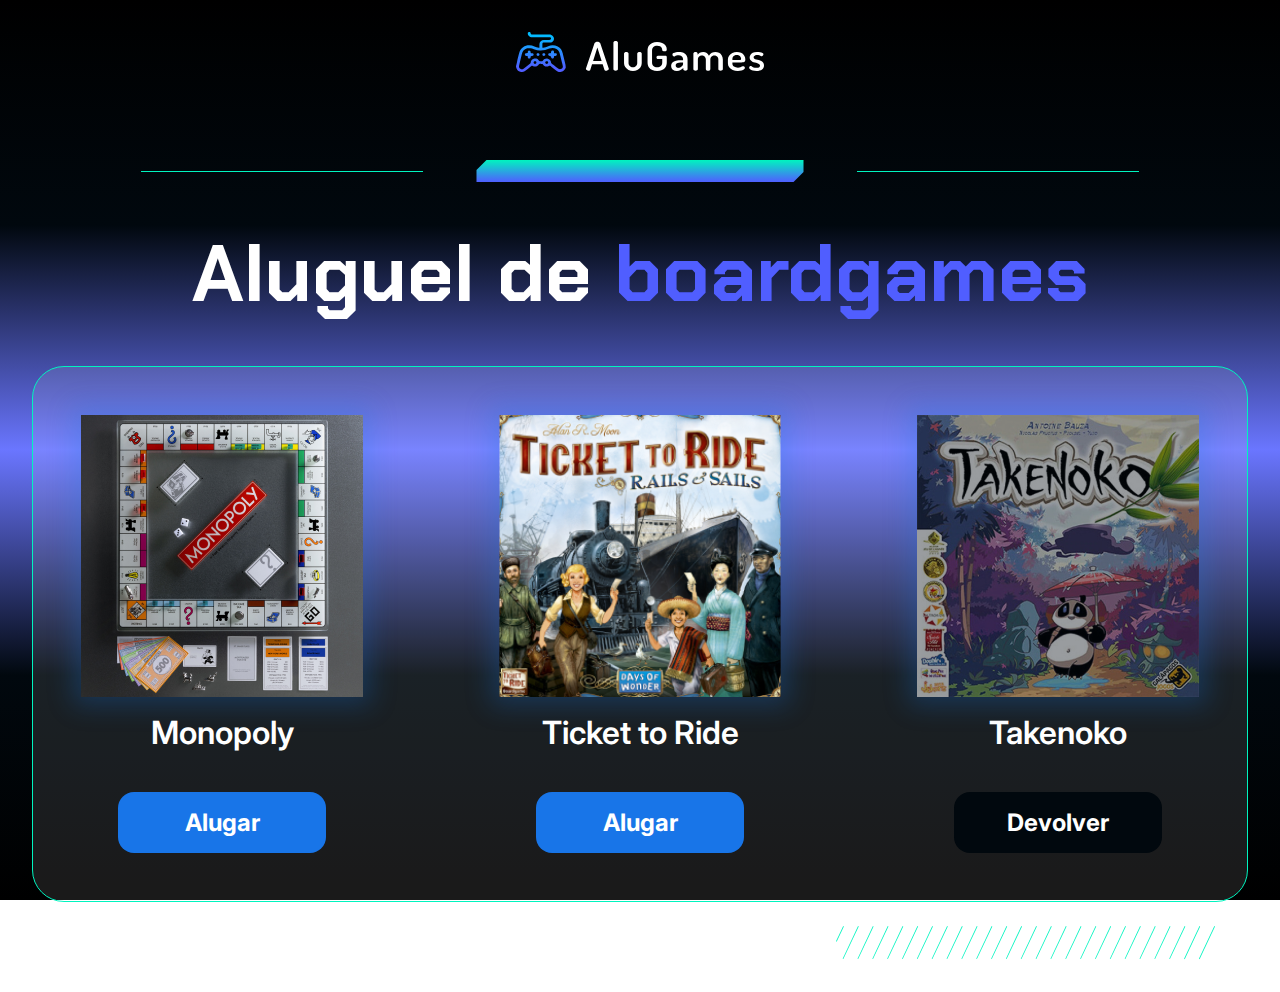
<file: alugames/index.html>
<!DOCTYPE html>
<html lang="en">

<head>
    <meta charset="UTF-8">
    <meta name="viewport" content="width=device-width, initial-scale=1.0">
    <title>AluGames</title>
    <link rel="stylesheet" href="css/main.css">
</head>

<body class="body">
    <main class="container main">
        <img src="img/logo.svg" alt="Logo AluGames">
        <section class="divisor">
            <div class="divisor__line"></div>
            <img src="img/fade_bar.svg" alt="Visual bar" class="divisor__bar">
            <div class="divisor__line"></div>
        </section>
        <h1 class="page-title">Aluguel de <span class="page-title__emphasis">boardgames</span></h1>
        <section class="dashboard">
            <ul class="dashboard__items">
                <li class="dashboard__items__item" id="game-1">
                    <div class="dashboard__item__img">
                        <img src="img/monopoly.png" alt="Capa jogo Monopoly">
                    </div>
                    <p class="dashboard__item__name">Monopoly</p>
                    <a onclick="alterarStatus(1)" href="#" class="dashboard__item__button">Alugar</a>
                </li>
                <li class="dashboard__items__item" id="game-2">
                    <div class="dashboard__item__img">
                        <img src="img/ticket_to_ride.png" alt="Capa jogo Ticket to Ride">
                    </div>
                    <p class="dashboard__item__name">Ticket to Ride</p>
                    <a onclick="alterarStatus(2)" href="#" class="dashboard__item__button">Alugar</a>
                </li>
                <li class="dashboard__items__item" id="game-3">
                    <div class="dashboard__item__img dashboard__item__img--rented">
                        <img src="img/takenoko.png" alt="Capa jogo Takenoko">
                    </div>
                    <p class="dashboard__item__name">Takenoko</p>
                    <a onclick="alterarStatus(3)" href="#" class="dashboard__item__button dashboard__item__button--return">Devolver</a>
                </li>
            </ul>
        </section>
        <img src="img/hachuras.svg" alt="Visual hachuras" class="hachuras">
    </main>

    <script src="js/app.js"></script>
</body>

</html>
</file>
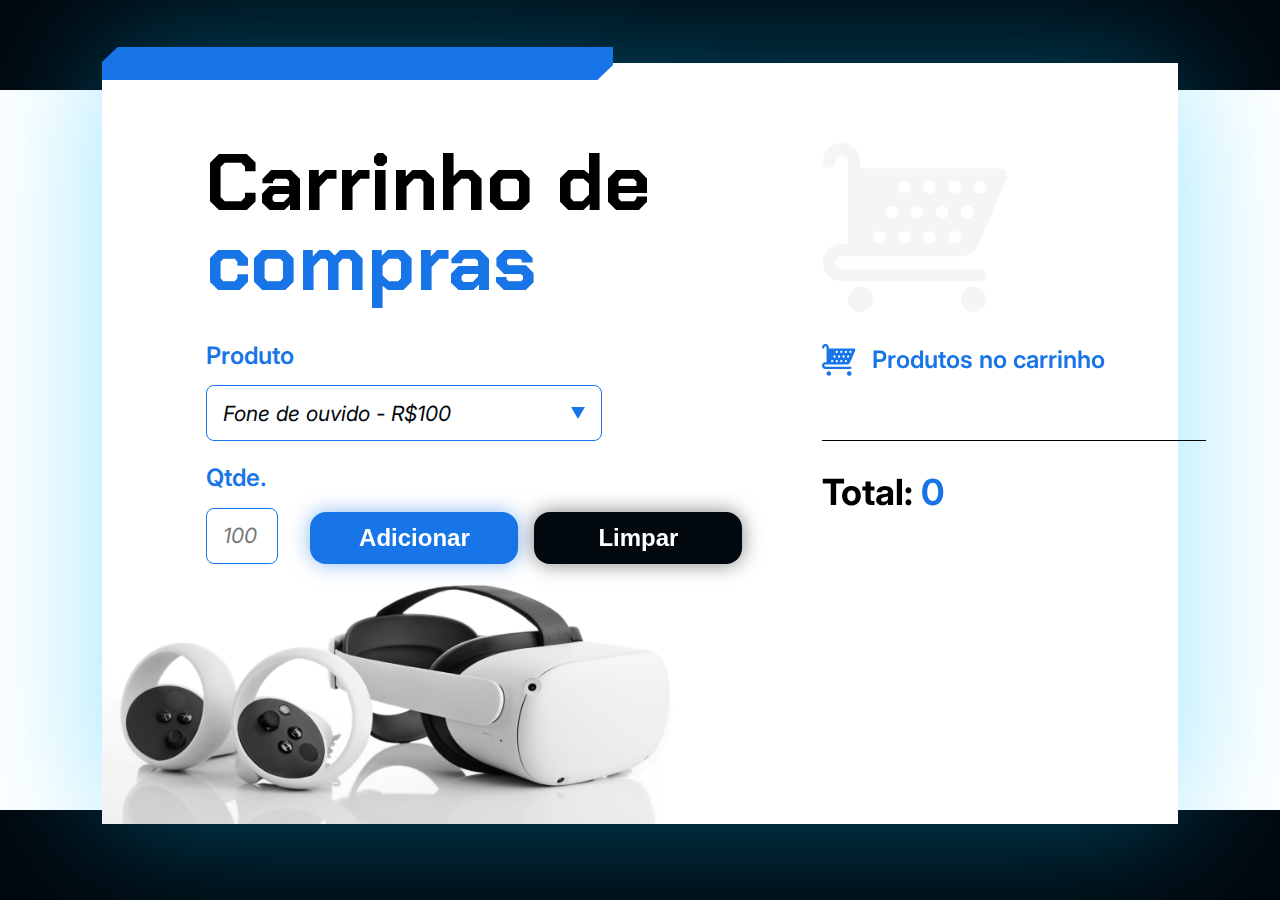
<file: carrinho-compras/index.html>
<!DOCTYPE html>
<html lang="en">

<head>
  <meta charset="UTF-8">
  <meta name="viewport" content="width=device-width, initial-scale=1.0">

  <link rel="preconnect" href="https://fonts.googleapis.com">
  <link rel="preconnect" href="https://fonts.gstatic.com" crossorigin>
  <link href="https://fonts.googleapis.com/css2?family=Chakra+Petch:wght@700&family=Inter:wght@400;600;700&display=swap"
    rel="stylesheet">
  <link rel="stylesheet" href="style.css">

  <title>Carrinho de compras</title>
</head>

<body>
  <main class="conteudo-principal">
    <div class="grafismo-azul"></div>
    <section class="adicionar-produto">
      <h1 class="titulo">
        Carrinho de <span class="texto-azul">compras</span>
      </h1>

      <form class="formulario">
        <label class="campo-grupo">
          <span class="texto-medio-azul">Produto</span>
          <select class="produto-input" name="produto" id="produto">
            <option value="Fone de ouvido - R$100">Fone de ouvido - R$100</option>
            <option value="Celular - R$1400">Celular - R$1400</option>
            <option value="Oculus VR - R$5000">Oculus VR - R$5000</option>
          </select>
          </div>
        </label>

        <section class="parte-inferior">
          <label class="campo-grupo">
            <span class="texto-medio-azul">Qtde.</span>
            <input class="quantidade-input" id="quantidade" type="number" placeholder="100">
          </label>

          <section class="botoes-wrapper">
            <button onclick="adicionar()" type="button" class="botao-form botao-adicionar">Adicionar</button>
            <button onclick="limpar()" type="button" class="botao-form botao-limpar">Limpar</button>
          </section>
        </section>
      </form>
    </section>
    <section class="carrinho">
      <img src="./assets/carrinho-cinza.svg" alt="Imagem de um carrinho de compras cinza">

      <div class="titulo-wrapper">
        <img src="./assets/icone-carrinho.svg" alt="ícone de carrinho">

        <h2 class="carrinho__titulo">Produtos no carrinho</h2>
      </div>

      <section class="carrinho__produtos" id="lista-produtos">
        <section class="carrinho__produtos__produto">
          <span class="texto-azul">1x</span> Celular <span class="texto-azul">R$1400</span>
        </section>
      </section>

      <div class="divisoria"></div>

      <p class="carrinho__total">
        Total: <span class="texto-azul" id="valor-total">R$1400</span>
      </p>
    </section>
  </main>

  <script src="js/app.js"></script>
</body>

</html>
</file>
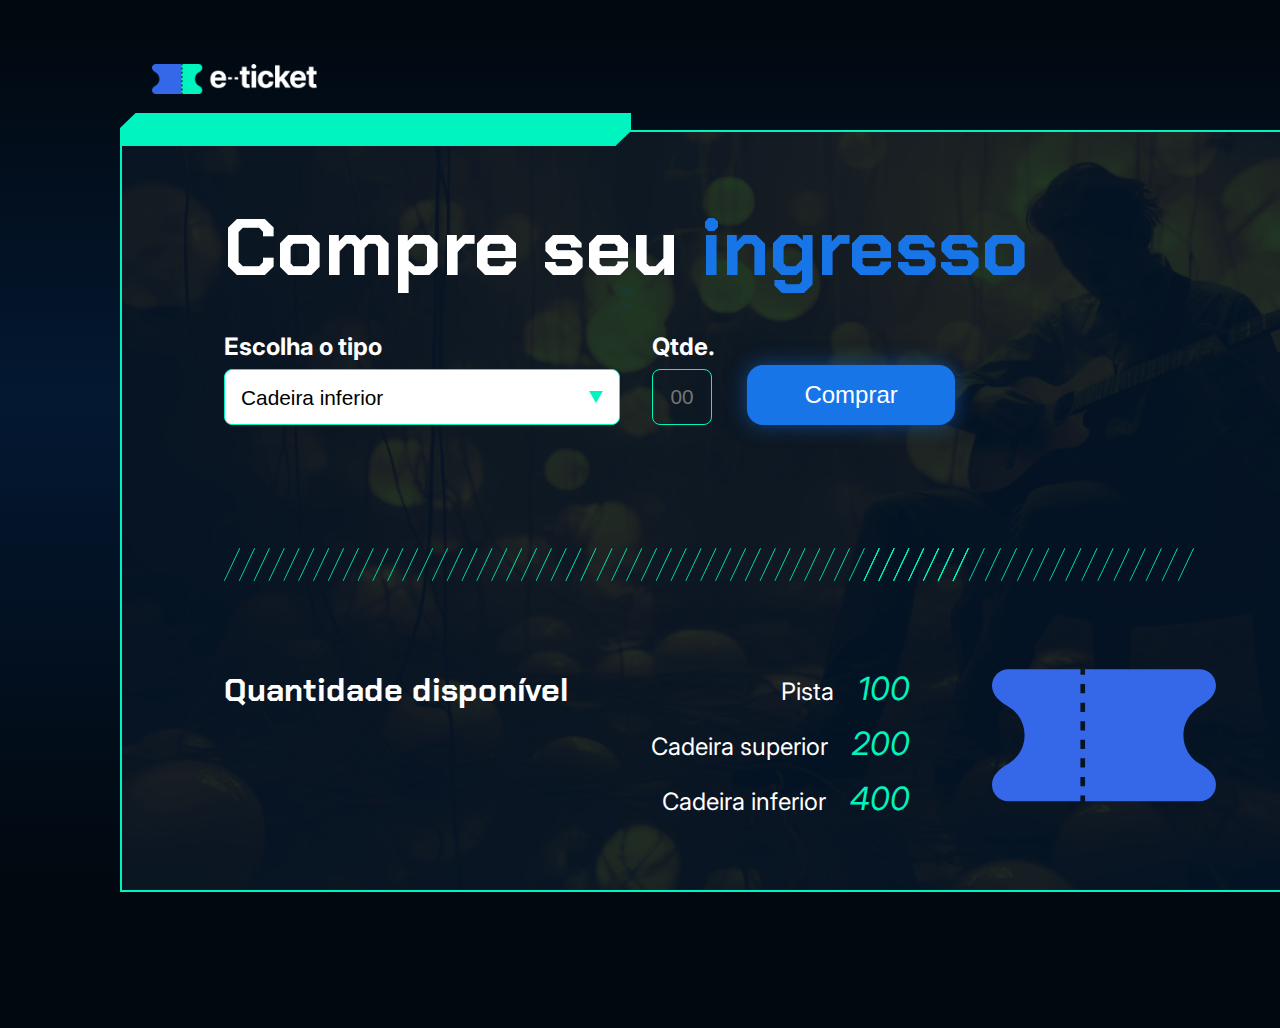
<file: ingresso/index.html>
<!DOCTYPE html>
<html lang="pt-BR">

<head>
    <meta charset="UTF-8">
    <meta name="viewport" content="width=device-width, initial-scale=1.0">
    <link rel="preconnect" href="https://fonts.googleapis.com">
    <link rel="preconnect" href="https://fonts.gstatic.com" crossorigin>
    <link href="https://fonts.googleapis.com/css2?family=Chakra+Petch:wght@700&family=Inter:wght@400;700&display=swap" rel="stylesheet">
    <link rel="stylesheet" href="./styles/_reset.css">
    <link rel="stylesheet" href="./styles/style.css">
    <title>e-Ticket</title>
</head>

<body>
    <header>
        <img class="logo" src="./assets/PNG/Logo e-tricket.png" alt="Logo">
    </header>
    <main class="container">

        <div class="grafismo"></div>
        <h1>Compre seu <span>ingresso</span></h1>
        <form action="">
            <label class="input-group">
                Escolha o tipo
                <select name="tipo-ingresso" id="tipo-ingresso">
                    <option value="inferior">Cadeira inferior</option>
                    <option value="superior">Cadeira superior</option>
                    <option value="pista">Pista</option>
                </select>
            </label>
            <label class="input-group">Qtde.
                <input type="number" id="qtd" placeholder="00" min="1" max="10">
            </label>
            <button onclick="comprar()" type="button">Comprar</button>
        </form>
        <img class="hachuras" src="./assets/SVG/Hachuras.svg" alt="">
        <section>
            <h2>Quantidade disponível</h2>

            <ul class="lista">
                <li>Pista<span id="qtd-pista">100</span></li>
                <li>Cadeira superior<span id="qtd-superior">200</span></li>
                <li>Cadeira inferior<span id="qtd-inferior">400</span></li>
                
            </ul>
            <img src="./assets/Ingresso.svg" alt="">
        </section>
    </main>

    <script src="js/app.js"></script>
</body>

</html>
</file>
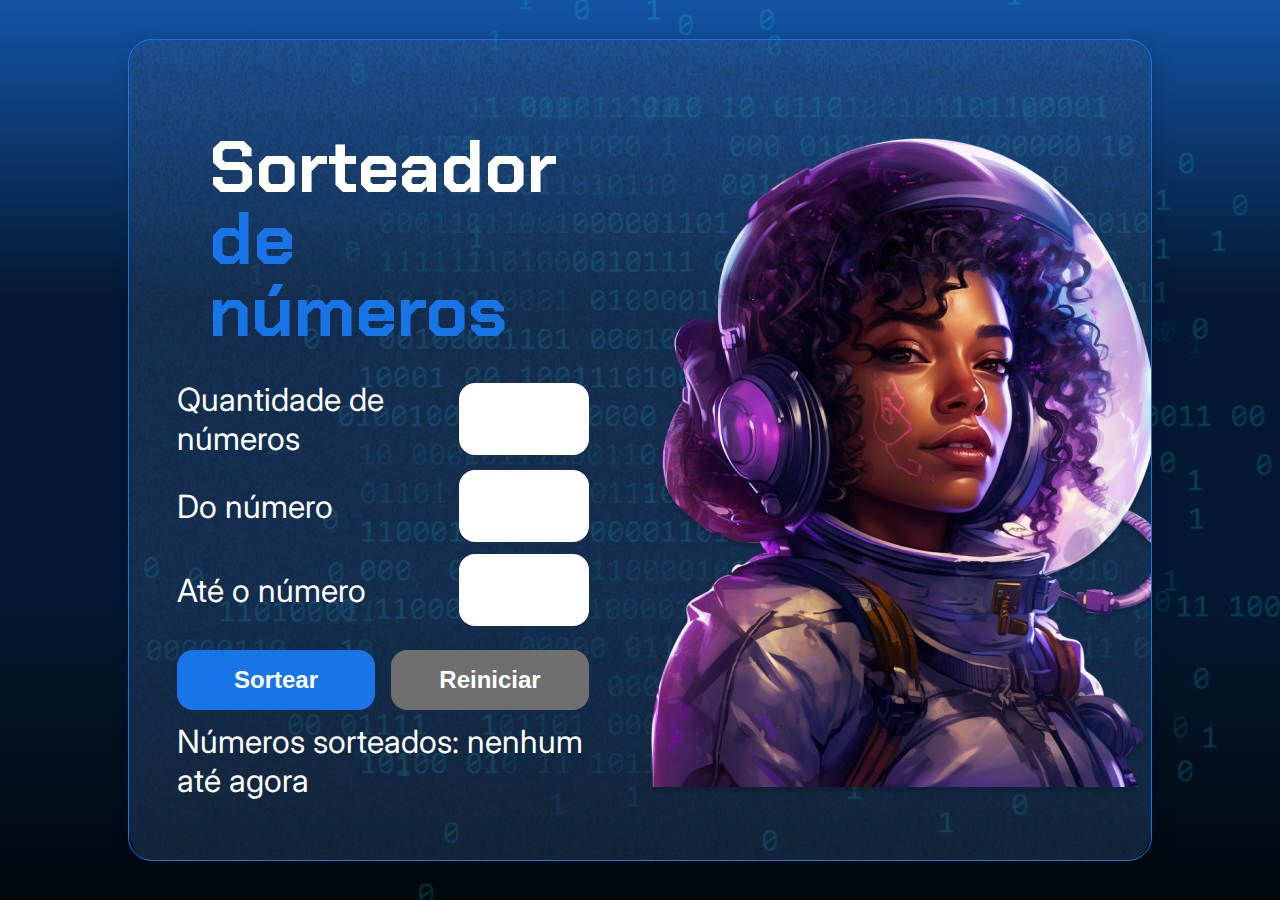
<file: sorteador-numeros/index.html>
<!DOCTYPE html>
<html lang="pt-br">

<head>
    <meta charset="UTF-8">
    <meta name="viewport" content="width=device-width, initial-scale=1.0">
    <link rel="preconnect" href="https://fonts.googleapis.com">
    <link rel="preconnect" href="https://fonts.gstatic.com" crossorigin>
    <link href="https://fonts.googleapis.com/css2?family=Chakra+Petch:wght@700&family=Inter:wght@400;700&display=swap" rel="stylesheet">
    <link rel="stylesheet" href="style.css">
    <title>Sorteador de números</title>
</head>

<body>
    <div class="container">
        <div class="container__conteudo">
            <div class="container__informacoes">
                <div class="container__texto">
                    <h1>Sorteador<span class="container__texto-azul"> de números</span></h1>

                    <div class="container__campo">
                        <label class="texto__paragrafo">Quantidade de números</label>
                        <input class="container__input" id="quantidade" type="number" min="1">
                    </div>
                    
                    <div class="container__campo">
                        <label class="texto__paragrafo">Do número</label>
                        <input class="container__input" id="de" type="number" min="1">
                    </div>
                    
                    <div class="container__campo">
                        <label class="texto__paragrafo">Até o número</label>
                        <input class="container__input" id="ate" type="number" min="1">
                    </div>
                </div>
                
                <div class="chute container__botoes">
                    <button onclick="sortear()" id="btn-sortear" class="container__botao">Sortear</button>
                    <button onclick="reiniciar()" id="btn-reiniciar" class="container__botao-desabilitado" >Reiniciar</button>
                </div>

                <div class="container__texto" id="resultado">
                    <label class="texto__paragrafo">Números sorteados:  nenhum até agora</label>
                </div>
            </div>

            <img src="./img/ia.png" alt="Uma pessoa com capacete de astronauta" class="container__imagem-pessoa" />
        </div>
    </div>

    <script src="app.js" defer></script>
</body>

</html>
</file>
<file: carrinho-compras/style.css>
* {
  margin: 0;
  padding: 0;
  box-sizing: border-box;
}

body {
  min-height: 100vh;
  height: auto;
  background: linear-gradient(to bottom,
      #01080E 10%,
      #FFF 10%,
      #FFF 90%,
      #01080E 90%);
  padding: 7vh 8vw 5vh;
  font-family: 'Inter', sans-serif;
  font-size: 16px;
}

button {
  background: inherit;
  color: inherit;
  border: 0;
}

select {
  appearance: none;
}

input[type="number"]::-webkit-outer-spin-button,
input[type="number"]::-webkit-inner-spin-button {
    -webkit-appearance: none;
    margin: 0;
}

input[type="number"] {
    appearance: textfield;
}

.texto-medio-azul {
  color: var(--Light-Blue, #1875E8);
  font-size: 1.5rem;
  font-style: normal;
  font-weight: 600;
  line-height: 110%; /* 1.65rem */
}

.conteudo-principal {
  filter: drop-shadow(0px 0px 70px rgba(2, 189, 255, 0.40));
  min-height: 100%;
  padding: 5rem 6.5rem;
  
  display: grid;
  grid-template-columns: 1.375fr 1fr;
  column-gap: 5rem;

  background: white url('./assets/oculos.png') no-repeat bottom left;
  background-size: auto 40%;

  position: relative;
  background-position: left bottom -40px;
}

.grafismo-azul {
  position: absolute;
  width: 31.9375rem;
  height: 2.0625rem;
  background-image: url('./assets/grafismo-azul.svg');
  top: -1rem;
}

.titulo {
  font-family: 'Chakra Petch', sans-serif;
  font-size: 5rem;
  font-style: normal;
  font-weight: 700;
  line-height: 100%;
  margin-bottom: 2.5rem;
}

.texto-azul {
  color: #1875E8;
}

.formulario {
  display: flex;
  flex-direction: column;
  align-items: flex-start;
  gap: 1.5rem;
}

.formulario .campo-grupo {
  display: flex;
  flex-direction: column;
  align-items: flex-start;
  gap: 1rem;
}

.produto-input {
  width: 24.75rem;
  height: 3.5rem;
  padding: 1rem;
  border-radius: 0.5rem;
  border: 1px solid var(--Light-Blue, #1875E8);

  color: var(--Void, #01080E);
  font-family: Inter;
  font-size: 1.3125rem;
  font-style: italic;
  font-weight: 400;
  line-height: 110%;
  
  background: url('./assets/arrow-down.svg') no-repeat right 1rem top 50%;
}

.dropdown {
  width: 3.375rem;
  height: 3.5rem;
  padding: 1rem;
  justify-content: center;
  align-items: center;
  gap: 0.625rem;
  border-radius: 0rem 0.5rem 0.5rem 0rem;
  border: 1px solid var(--Light-Blue, #1875E8);
  cursor: pointer;
}

.formulario > .parte-inferior {
  display: flex;
  align-items: flex-end;
  gap: 2rem;
}

.quantidade-input {
  display: flex;
  height: 3.5rem;
  padding: 1rem;
  width: 4.5rem;
  border-radius: 0.5rem;
  border: 1px solid var(--Light-Blue, #1875E8);

  color: var(--Void, #01080E);
  font-family: Inter;
  font-size: 1.3125rem;
  font-style: italic;
  font-weight: 400;
  line-height: 110%;
}

.botoes-wrapper {
  display: flex;
  align-items: flex-end;
  gap: 1rem;
}

.botao-form {
  display: flex;
  flex-direction: column;
  justify-content: center;
  align-items: center;
  width: 13rem;
  height: 3.25rem;
  padding: 1rem 1.5rem;
  gap: 0.625rem;
  border-radius: 1rem;
  cursor: pointer;
}

.botao-adicionar {
  background: var(--Light-Blue, #1875E8);
  box-shadow: 0px 0px 20px 0px rgba(24, 117, 232, 0.50);

  color: var(--Branco, #FFF);
  font-size: 1.5rem;
  font-weight: 700;
  line-height: normal;
}

.botao-limpar {
  border-radius: 1rem;
  background: var(--Void, #01080E);
  box-shadow: 0px 0px 20px 0px rgba(1, 8, 14, 0.50);

  color: var(--Branco, #FFF);
  font-size: 1.5rem;
  font-weight: 700;
  line-height: normal;
}

.carrinho {
  display: flex;
  width: 24rem;
  flex-direction: column;
  align-items: flex-start;
  gap: 2rem;
}

.titulo-wrapper {
  display: flex;
  align-items: center;
  gap: 1rem;
}

.carrinho__titulo {
  color: var(--Light-Blue, #1875E8);
  font-family: Inter;
  font-size: 1.5rem;
  font-style: normal;
  font-weight: 600;
  line-height: 110%; /* 1.65rem */
}

.carrinho__produtos {
  display: flex;
  flex-direction: column;
  align-items: flex-start;
  gap: 1rem;
}

.carrinho__produtos__produto {
  font-size: 1.3125rem;
  font-style: italic;
  font-weight: 400;
  line-height: 110%; /* 1.44375rem */
}

.divisoria {
  width: 24rem;
  height: 0.0625rem;
  background: #000;
}

.carrinho__total {
  font-size: 2.25rem;
  font-weight: 700;
  line-height: 110%; /* 2.475rem */
}

.adicionar-produto {
  padding-bottom: 180px;
}
</file>
<file: ingresso/styles/style.css>
body {
    width: 1440px;
    height: 100vh;
    background: linear-gradient(180deg, rgba(1, 8, 14, 1) 1%, rgba(4, 24, 50, 1) 39%, rgba(1, 8, 14, 1) 88%);
    margin: 5% auto;
    color: #fff;
}

header {
    width: 1200px;
    margin: 2rem auto;
}

header .logo {
    width: 196.8px;
    padding-left: 2rem;
}

main.container {
    width: 1200px;
    height: auto;
    border: 2px solid #00F4BF;
    margin: 0 auto;
    padding: 4.5rem 6.38rem;
    background-image: url('../assets/PNG/Imagem\ com\ borda.png');
    background-size: cover;
    position: relative;
}

main.container .grafismo {
    background: url('../assets/SVG/Grafismo\ verde.svg');
    width: 31.9375rem;
    height: 2.0625rem;
    position: absolute;
    top: -19px;
    left: -2px;
}

main.container h1 {
    font-family: 'Chakra Petch', sans-serif;
    font-size: 5rem;
    line-height: 110%;
}

main.container h1 span {
    color: #1875E8;
}

form {
    display: flex;
    align-items: flex-end;
    gap: 2rem;
    margin: 2.5rem 0;
}

form .input-group {
    display: flex;
    flex-direction: column;
    align-items: flex-start;
    gap: .5rem;

    font-family: 'Inter', sans-serif;
    font-weight: 700;
    font-size: 1.5rem;
}

form .input-group select,
form .input-group input {
    background: none;
    color: white;
    border: 1px solid #00F4BF;
    border-radius: .5rem;
    height: 3.5rem;
    padding: .5rem 1rem;
    font-size: 1.3rem;
}

form .input-group select {
    width: 24.75rem;
    appearance: none;
    background: url('../assets/PNG/Arrow\ down.png') no-repeat right 1rem top 50%;
    color: black;
    background-color: white;
}

form .input-group input {
    width: 60px;
}

form .input-group input::placeholder {
    text-align: center;
}

form button {
    color: white;
    font-size: 1.5rem;
    border: none;
    background-color: #1875E8;
    padding: 1rem 1.5rem;
    border-radius: 1rem;
    width: 13rem;
    box-shadow: 0px 0px 20px 0px rgba(24, 117, 232, 0.50);
    cursor: pointer;
}

.hachuras {
    margin: 5.19rem 0;
}

.container section {
    display: flex;
    justify-content: space-between;
    align-items: flex-start;
    align-self: stretch;
}

.container section h2 {
    font-size: 2rem;
}

.container section ul {
    display: flex;
    flex-direction: column;
    align-items: flex-end;
    gap: 1rem;

    font-size: 1.5rem;
    font-family: 'Inter', sans-serif;
    font-weight: 400;
}

.container section ul li span {
    color: #00F4BF;
    font-style: italic;
    font-size: 2rem;
    padding-left: 1.5rem;
}
</file>
<file: sorteador-numeros/style.css>
* {
    box-sizing: border-box;
    margin: 0;
    padding: 0;
    color: white;
}

body {
    background: linear-gradient(#1354A5 0%, #041832 33.33%, #041832 66.67%, #01080E 100%);
    height: 100vh;
    display: flex;
    align-items: center;
    justify-content: center;
}

body::before {
    background-image: url("img/code.png");
    background-repeat: no-repeat;
    background-position: right;
    content: "";
    display: block;
    position: absolute;
    width: 100%;
    height: 100%;
    opacity: 0.4;
}

.container {
    width: 80%;
    min-height: 50vh;
    display: flex;
    align-items: center;
    justify-content: space-between;
    border-radius: 24px;
    border: 1px solid #1875E8;
    box-shadow: 4px 4px 20px 0px rgba(1, 8, 14, 0.15);
    background-image: url("img/Ruido.png");
    background-size: 100% 100%;
    position: relative;
    overflow: hidden;
}

.container__conteudo {
    display: flex;
    align-items: center;
    position: relative;
    width: 100%;
}

.container__informacoes {
    flex: 1;
    padding: 3rem;
}

.container__texto {
    margin: 12px 0;
    display: flex;
    flex-direction: column;
}

.container__texto-azul {
    color: #1875E8;
    display: block;

}

.container__campo {
    display: flex;
    align-items: center;
    justify-content: space-between;
    margin-bottom: 12px;
}

.container__input {
    width: 130px;
    height: 72px;
    border-radius: 16px;
    background-color: #FFF;
    border: none;
    color: #1875E8;
    padding: 2rem;
    font-size: 24px;
    font-weight: 700;
    font-family: 'Inter', sans-serif;
}

.container__botoes {
    display: flex;
    flex-direction: row;
    gap: 1em;
}

.container__botao {
    border-radius: 16px;
    background: #1875E8;
    padding: 16px 24px;
    font-size: 24px;
    width: 100%;
    font-weight: 700;
    border: none;
    cursor: pointer;
}

.container__botao-desabilitado {
    border-radius: 16px;
    background: #6f6f70;
    padding: 16px 24px;
    font-size: 24px;
    width: 100%;
    font-weight: 700;
    border: none;
    cursor: not-allowed;
}

h1 {
    font-family: 'Chakra Petch', sans-serif;
    font-size: 72px;
    font-style: normal;
    font-weight: 700;
    line-height: 100%;
    padding: 2rem;
}

.texto__paragrafo {
    color: #FFF;
    font-family: 'Inter';
    font-size: 32px;
    font-style: normal;
    font-weight: 400;
    line-height: normal;
}

.container__imagem-pessoa {
    max-width: 100%;
    height: auto;
    margin-top: 2rem;
}

button:disabled {
    background-color: gray;
}

@media screen and (max-width: 1250px) {
    .container__imagem-pessoa {
        display: none;
    }

    h1 {
        font-size: 50px;
    }
}
</file>
<file: alugames/css/main.css>
@import url(_reset.css);
@import url('https://fonts.googleapis.com/css2?family=Chakra+Petch:wght@700&family=Inter:wght@600;700&display=swap');

.body {
    color: #FFFFFF;

    min-height: 100vh;

    background: rgb(0, 0, 0);
    background: linear-gradient(to bottom, rgba(0, 0, 0, 1) 0%, rgba(1, 8, 14, 1) 25%, rgba(80, 94, 255, 0.85) 50%, rgba(1, 8, 14, 1) 75%, rgba(0, 0, 0, 1) 100%);
    background-repeat: no-repeat;
    background-attachment: fixed;

    display: flex;
    flex-direction: column;
    justify-content: center;

    padding: 2rem;
}

@media screen and (min-width: 1440px) {
    .body {
        padding: 2rem calc((100vw - 1086px)/2);
    }
}

.main {
    display: flex;
    flex-direction: column;
    align-items: center;
}

.divisor {
    display: flex;
    gap: 53px;
    align-items: center;

    margin: 88px 0px 40px;
}

.divisor__line {
    height: 1px;
    width: 282px;
    background-color: #00F4BF;
}

.page-title {
    font-family: 'Chakra Petch', sans-serif;
    font-weight: 700;
    font-size: 5rem;

    margin-bottom: 2.5rem;
}

.page-title__emphasis {
    color: #505EFF;
}

.dashboard {
    background-color: rgba(255, 255, 255, 0.1);

    border-radius: 2rem;
    border-width: 1px;
    border-style: solid;
    border-color: #00F4BF;

    padding: 3rem;
    width: 100%;
}

.dashboard__items {
    display: flex;
    justify-content: space-between;
}

.dashboard__items__item {
    display: flex;
    flex-direction: column;
    align-items: center;
    justify-content: flex-start;

    font-family: 'Inter', sans-serif;
}

.dashboard__item__img {
    box-shadow: 0px 0px 24px 8px rgba(24, 118, 232, 0.25);

    margin-bottom: 1rem;
}

.dashboard__item__img--rented {
    position: relative;
}

.dashboard__item__img--rented::after {
    content: "";
    display: block;
    width: 100%;
    height: 100%;

    position: absolute;
    top: 0;
    
    background-color: rgba(1, 8, 14, 0.4);
}

.dashboard__item__name {
    font-weight: 600;
    font-size: 2rem;

    margin-bottom: 2.5rem;
}

.dashboard__item__button {
    display: flex;
    justify-content: center;

    font-weight: 700;
    font-size: 1.5rem;

    padding: 1rem 1.5rem;
    min-width: 13rem;

    border-radius: 1rem;

    background-color: #1875E8;
}

.dashboard__item__button--return {
    background-color: #01080E;
}

.hachuras {
    margin-top: 1.5rem;
    margin-right: 33px;
    align-self: flex-end;
}
</file>
